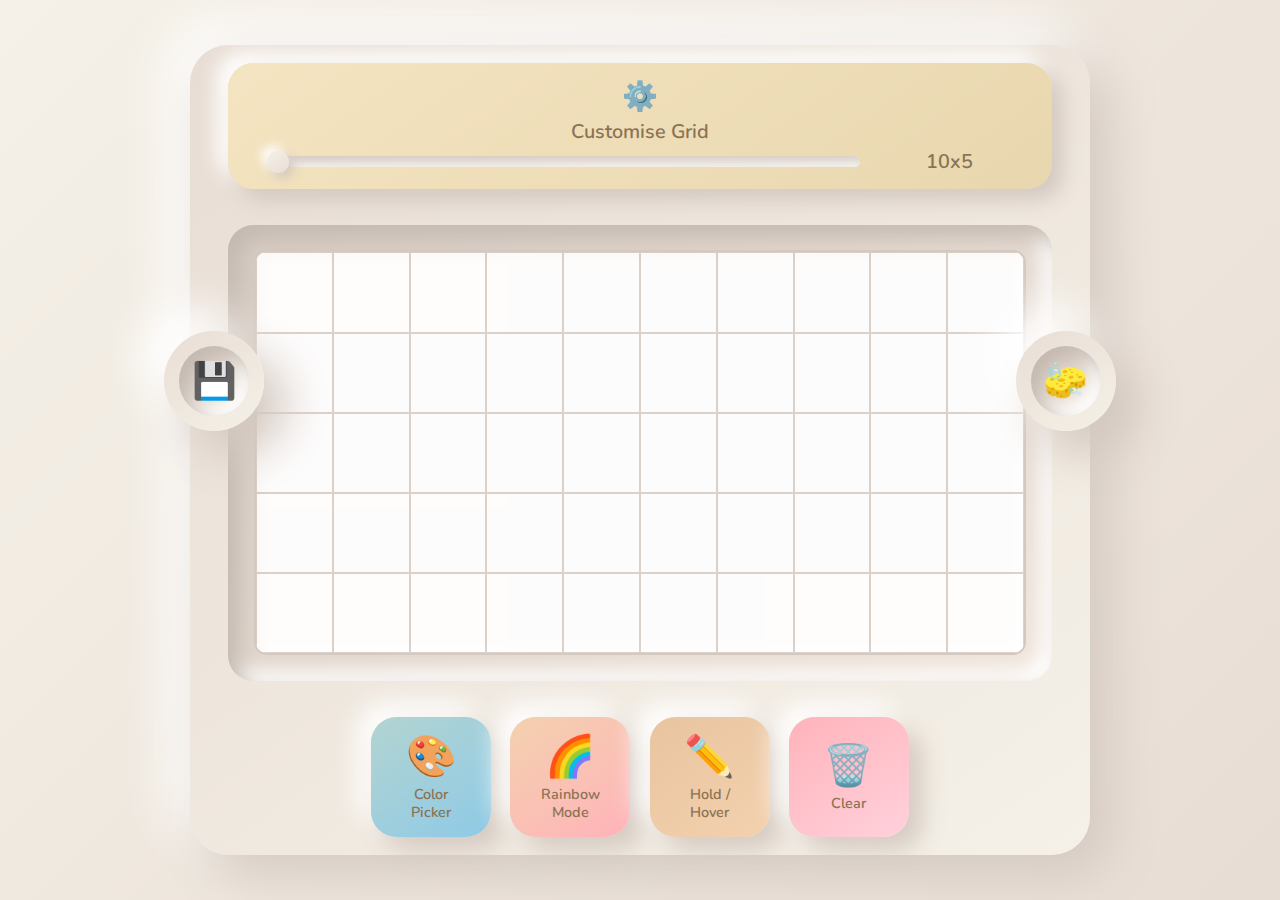
<file: index.html>
<!DOCTYPE html>
<html lang="en">
  <head>
    <meta charset="UTF-8" />
    <meta name="viewport" content="width=device-width, initial-scale=1.0" />
    <title>Etch a Sketch</title>
    <link rel="stylesheet" href="style.css" />
    <link
      href="https://fonts.googleapis.com/css2?family=Nunito:wght@400;600;700&display=swap"
      rel="stylesheet"
    />
  </head>
  <body>
    <div class="container">
      <!-- Etch-a-Sketch Main Device -->
      <div class="etch-device">
        <div class="device-top">
          <!-- Slider sopra la griglia -->
          <div class="size-control-top">
            <div class="slider-icon">⚙️</div>
            <span class="slider-title">Customise Grid</span>
            <div class="slider-container">
              <input
                type="range"
                id="sizeSlider"
                min="1"
                max="7"
                value="1"
                step="1"
              />
              <span id="sizeLabel">10x5</span>
            </div>
          </div>

          <div class="grid-section">
            <div class="grid-frame">
              <div id="grid-container"></div>
            </div>
          </div>

          <!-- Left Knob - Save Image -->
          <div class="knob left-knob" id="save-knob">
            <div class="knob-inner">
              <div class="knob-icon">💾</div>
            </div>
          </div>

          <!-- Right Knob - Eraser -->
          <div class="knob right-knob" id="eraser-knob">
            <div class="knob-inner">
              <div class="knob-icon">🧽</div>
            </div>
          </div>
        </div>

        <!-- Control Buttons -->
        <div class="control-buttons">
          <div class="button-group">
            <button class="control-btn color-picker-btn">
              <input type="color" id="colorPicker" value="#000000" />
              <div class="btn-icon">🎨</div>
              <span>Color<br />Picker</span>
            </button>

            <button class="control-btn rainbow-btn" id="rainbow-btn">
              <div class="btn-icon">🌈</div>
              <span>Rainbow<br />Mode</span>
            </button>

            <button class="control-btn toggle-btn" id="toggle-btn">
              <div class="btn-icon">✏️</div>
              <span>Hold /<br />Hover</span>
            </button>

            <button class="control-btn clear-btn" id="clear-btn">
              <div class="btn-icon">🗑️</div>
              <span>Clear</span>
            </button>
          </div>
        </div>
      </div>
    </div>

    <script src="script.js"></script>
  </body>
</html>
</file>
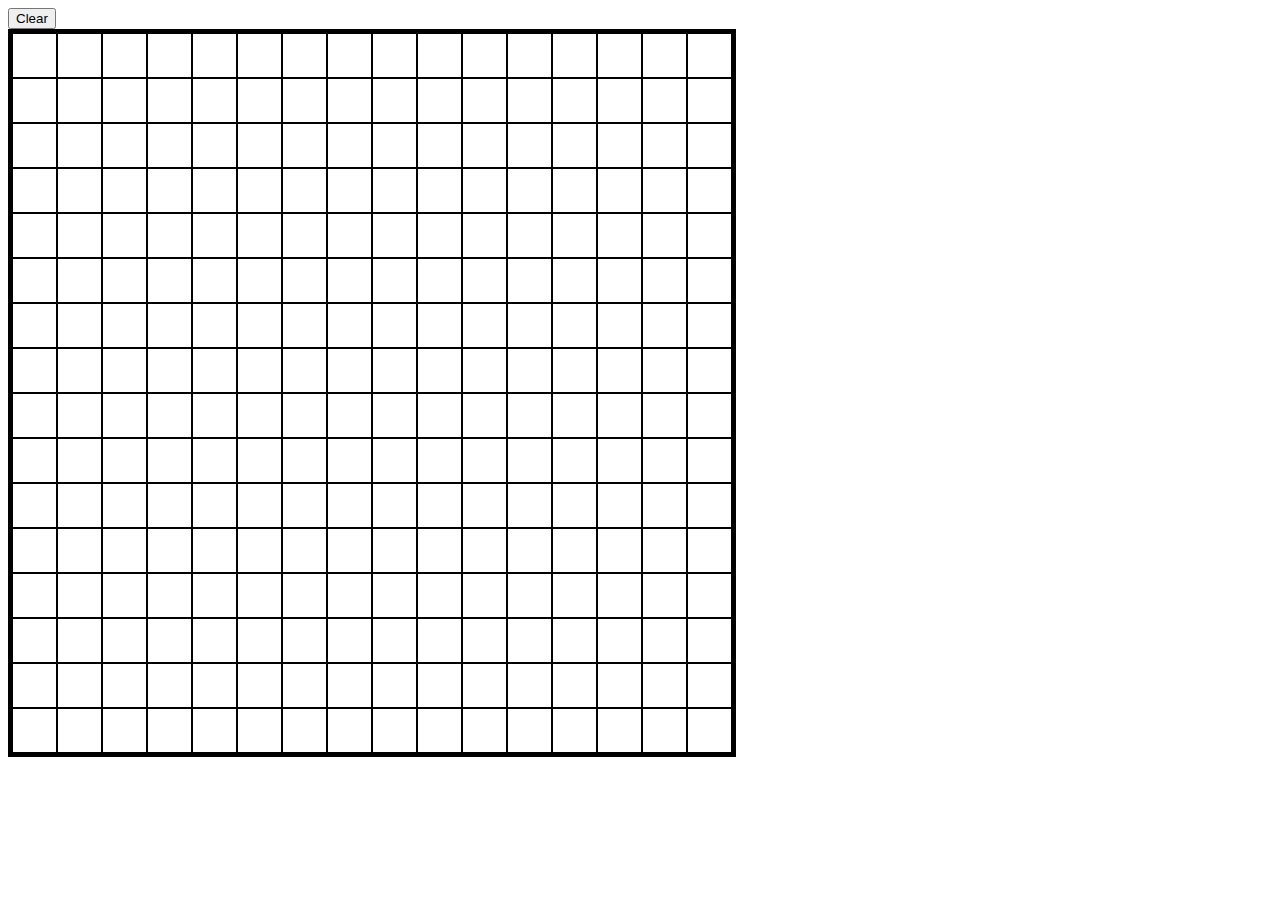
<file: .github/chatmodes/index.html>
<!DOCTYPE html>
<html lang="en">
<head>
    <meta charset="UTF-8">
    <meta name="viewport" content="width=device-width, initial-scale=1.0">
    <title>Document</title>
</head>
<body>
    <link rel="stylesheet" href="style.css">
    <button id="reset-button" onclick="changeSize()">Clear</button>
    <div id="grid-container"></div>
    <script src="script.js"></script>
</body>
</html>
</file>
<file: .github/chatmodes/style.css>
#grid-container {
    display: flex;
    flex-wrap: wrap;
    width: 80vmin;
    height: 80vmin;
    border: 0.3rem solid black
}

.grid-square {
    width: 5vmin;
    height: 5vmin;
    border: 0.01rem solid black;
    box-sizing: border-box
}
</file>
<file: style.css>
/* Reset e base styles */
* {
  margin: 0;
  padding: 0;
  box-sizing: border-box;
}

body {
  font-family: "Nunito", sans-serif;
  background: linear-gradient(135deg, #f5f1e8 0%, #e8ddd4 100%);
  height: 100vh; /* Cambia da min-height a height */
  display: flex;
  justify-content: center;
  align-items: center;
  padding: 1vh; /* Usa viewport height */
  overflow: hidden; /* Previene lo scroll */
}

.container {
  display: flex;
  justify-content: center;
  align-items: center;
  width: 100vw; /* Usa viewport width */
  height: 100vh; /* Usa viewport height */
  max-width: none; /* Rimuovi max-width fisso */
}

/* Main Device */
.etch-device {
  background: linear-gradient(145deg, #e8ddd4, #f5f1e8);
  border-radius: 3vw; /* Usa viewport width per scaling */
  padding: 2vh 3vw; /* Usa viewport units */
  box-shadow: 1.5vw 1.5vw 4vw #d4c9c0, -1.5vw -1.5vw 4vw #ffffff;
  position: relative;
  width: 90vw; /* Limita la larghezza */
  max-width: 900px; /* Mantieni un massimo ragionevole */
  height: 90vh; /* Limita l'altezza */
  display: flex;
  flex-direction: column;
  justify-content: space-between;
}

.device-top {
  display: flex;
  flex-direction: column;
  align-items: center;
  justify-content: center;
  gap: 1vh; /* Usa viewport height */
  position: relative;
  width: 100%;
  flex: 1; /* Occupa lo spazio disponibile */
}

/* Slider posizionato sopra la griglia */
.size-control-top {
  display: flex;
  flex-direction: column;
  align-items: center;
  justify-content: center;
  width: 100%;
  max-width: 75vw; /* Aumentato da 60vw a 75vw */
  margin-bottom: 1vh;
  background: linear-gradient(145deg, #f4e4c1, #e8d7ae);
  border-radius: 2vw;
  padding: 1.5vh 3vw; /* Aumentato il padding */
  box-shadow: 0.8vw 0.8vw 1.6vw #d4c9c0, -0.8vw -0.8vw 1.6vw #ffffff;
  border: none;
  cursor: pointer;
  transition: all 0.3s ease;
}

.size-control-top:hover {
  transform: translateY(-0.2vh);
  box-shadow: 1vw 1vw 2vw #d4c9c0, -1vw -1vw 2vw #ffffff;
}

.slider-icon {
  font-size: 3.2vh; /* Aumentato da 2.5vh a 3.2vh */
  margin-bottom: 0.5vh;
  display: block;
}

.slider-title {
  font-size: 2.2vh; /* Aumentato da 1.6vh a 2.2vh */
  font-weight: 600;
  color: #8b7355;
  margin-bottom: 0.5vh;
  text-align: center;
  line-height: 1.2;
}

.slider-container {
  display: flex;
  align-items: center;
  gap: 2vw; /* Aumentato da 1vw a 2vw */
  width: 100%;
}

.size-control-top #sizeSlider {
  flex: 1;
  height: 1.2vh; /* Aumentato da 0.8vh a 1.2vh */
  -webkit-appearance: none;
  background: linear-gradient(145deg, #e8ddd4, #f5f1e8);
  border-radius: 2vw;
  outline: none;
  box-shadow: inset 0.4vw 0.4vw 0.8vw #d4c9c0, inset -0.4vw -0.4vw 0.8vw #ffffff;
}

.size-control-top #sizeSlider::-webkit-slider-thumb {
  -webkit-appearance: none;
  appearance: none;
  width: 2.5vh; /* Aumentato da 2vh a 2.5vh */
  height: 2.5vh;
  border-radius: 50%;
  background: linear-gradient(145deg, #f5f1e8, #e8ddd4);
  box-shadow: 0.4vw 0.4vw 0.8vw #d4c9c0, -0.4vw -0.4vw 0.8vw #ffffff;
  cursor: pointer;
  transition: all 0.2s ease;
}

.size-control-top #sizeLabel {
  min-width: 10vw;
  text-align: center;
  font-family: "Nunito", sans-serif;
  font-weight: 600;
  color: #8b7355;
  font-size: 2.2vh; /* Aumentato da 1.8vh a 2.2vh */
}

/* Grid Section */
.grid-section {
  flex: 1;
  display: flex;
  justify-content: center;
  align-items: center;
  width: 100%;
  max-height: 70vh; /* Aumentato da 60vh a 70vh */
}

.grid-frame {
  background: linear-gradient(145deg, #d4c9c0, #f0e5dc);
  border-radius: 2vw;
  padding: 2vw; /* Aumentato da 1.5vw a 2vw */
  box-shadow: inset 0.8vw 0.8vw 1.6vw #c4b9b0, inset -0.8vw -0.8vw 1.6vw #ffffff;
  width: 100%;
  max-width: 75vw; /* Aumentato da 60vw a 75vw */
  height: auto;
}

#grid-container {
  background: #f8f4f0;
  border-radius: 1vw;
  width: 100%;
  height: 45vh; /* Aumentato da 35vh a 45vh */
  display: flex;
  flex-wrap: wrap;
  overflow: hidden;
  box-shadow: inset 0.4vw 0.4vw 0.8vw #e8ddd4, inset -0.4vw -0.4vw 0.8vw #ffffff;
  align-content: flex-start;
  border: 0.2vw solid #d4c9c0;
  justify-content: flex-start;
}

.grid-square {
  border: 0.08vw solid #d4c9c0; /* Aumentato da 0.05vw a 0.08vw per bordi più visibili */
  box-sizing: border-box;
  transition: background-color 0.1s ease;
  background-color: #ffffff;
  opacity: 0.8;
  min-width: 0.8vw; /* Aumentato da 0.5vw a 0.8vw */
  min-height: 0.8vh; /* Aumentato da 0.5vh a 0.8vh */
}

/* Knobs - responsive sizing */
.knob {
  width: 10vw; /* Aumentato da 8vw a 10vw */
  height: 10vw; /* Aumentato da 8vw a 10vw */
  max-width: 100px; /* Aumentato da 80px a 100px */
  max-height: 100px; /* Aumentato da 80px a 100px */
  border-radius: 50%;
  background: linear-gradient(145deg, #e8ddd4, #f5f1e8);
  box-shadow: 1.8vw 1.8vw 3.6vw #d4c9c0, -1.8vw -1.8vw 3.6vw #ffffff; /* Aumentato ombre */
  display: flex;
  justify-content: center;
  align-items: center;
  cursor: pointer;
  transition: all 0.3s ease;
}

.knob:hover {
  box-shadow: 1.2vw 1.2vw 2.4vw #d4c9c0, -1.2vw -1.2vw 2.4vw #ffffff; /* Aumentato ombre hover */
}

.knob-inner {
  width: 70%;
  height: 70%;
  border-radius: 50%;
  background: linear-gradient(145deg, #d4c9c0, #f0e5dc);
  box-shadow: inset 0.7vw 0.7vw 1.4vw #c4b9b0, inset -0.7vw -0.7vw 1.4vw #ffffff; /* Aumentato ombre inner */
  display: flex;
  justify-content: center;
  align-items: center;
  font-size: 4vh; /* Aumentato da 3.2vh a 4vh */
}

.left-knob {
  position: absolute;
  left: -5vw; /* Aumentato da -4vw a -5vw */
  top: 50%;
  transform: translateY(-50%);
}

.right-knob {
  position: absolute;
  right: -5vw; /* Aumentato da -4vw a -5vw */
  top: 50%;
  transform: translateY(-50%);
}

/* Control Buttons - responsive */
.control-buttons {
  display: flex;
  justify-content: center;
  margin-top: 2vh;
  flex-shrink: 0; /* Non si restringono */
}

.button-group {
  display: flex;
  gap: 1.5vw;
  flex-wrap: wrap;
  justify-content: center;
}

.control-btn {
  background: linear-gradient(145deg, #e8ddd4, #f5f1e8);
  border: none;
  border-radius: 2vw;
  padding: 1.5vh 1vw;
  width: 15vw; /* Aumentato da 12vw a 15vw */
  height: 15vh; /* Aumentato da 12vh a 15vh */
  max-width: 120px; /* Aumentato da 100px a 120px */
  max-height: 120px; /* Aumentato da 100px a 120px */
  min-width: 95px; /* Aumentato da 80px a 95px */
  min-height: 95px; /* Aumentato da 80px a 95px */
  display: flex;
  flex-direction: column;
  align-items: center;
  justify-content: center;
  cursor: pointer;
  transition: all 0.3s ease;
  box-shadow: 1vw 1vw 2vw #d4c9c0, -1vw -1vw 2vw #ffffff; /* Aumentato ombre */
  font-family: "Nunito", sans-serif;
  font-weight: 600;
  font-size: 1.6vh; /* Aumentato da 1.2vh a 1.6vh */
  text-align: center;
  line-height: 1.2;
  position: relative;
}

.control-btn:hover {
  box-shadow: 6px 6px 12px #d4c9c0, -6px -6px 12px #ffffff; /* Aumentato ombre hover */
  transform: translateY(2px);
}

.control-btn:active {
  box-shadow: inset 6px 6px 12px #d4c9c0, inset -6px -6px 12px #ffffff; /* Aumentato ombre active */
}

.btn-icon {
  font-size: 4.5vh; /* Aumentato da 3.8vh a 4.5vh */
  margin-bottom: 0.5vh;
}

.control-btn span {
  color: #8b7355;
  font-weight: 600;
  font-size: 1.6vh; /* Aumentato da 1.2vh a 1.6vh */
}

/* Specific button colors */
.color-picker-btn {
  background: linear-gradient(145deg, #b3d4d1, #8ecae6);
}

.rainbow-btn {
  background: linear-gradient(145deg, #f4d1ae, #ffb3ba);
}

.toggle-btn {
  background: linear-gradient(145deg, #e8c4a0, #f4d1ae);
}

.clear-btn {
  background: linear-gradient(145deg, #ffb3ba, #ffd1dc);
}

.size-btn {
  background: linear-gradient(145deg, #f0e5dc, #e8ddd4);
}

/* Color picker styling */
#colorPicker {
  position: absolute;
  top: 0;
  left: 0;
  width: 100%;
  height: 100%;
  opacity: 0;
  cursor: pointer;
  border: none;
}

/* Size control */
.size-control {
  position: absolute;
  bottom: -40px;
  left: 50%;
  transform: translateX(-50%);
  display: flex;
  flex-direction: column;
  align-items: center;
  gap: 5px;
}

#sizeSlider {
  width: 80px;
  height: 4px;
  background: #d4c9c0;
  border-radius: 2px;
  outline: none;
  -webkit-appearance: none;
  appearance: none;
}

#sizeSlider::-webkit-slider-thumb {
  -webkit-appearance: none;
  appearance: none;
  width: 12px;
  height: 12px;
  border-radius: 50%;
  background: #8b7355;
  cursor: pointer;
}

#sizeSlider::-moz-range-thumb {
  width: 12px;
  height: 12px;
  border-radius: 50%;
  background: #8b7355;
  cursor: pointer;
  border: none;
}

#sizeLabel {
  font-size: 13px; /* Aumentato da 10px a 13px */
  color: #8b7355;
  font-weight: 600;
}

/* Active states */
.control-btn.button-active {
  box-shadow: inset 6px 6px 12px #c4b9b0, inset -6px -6px 12px #ffffff;
  transform: translateY(3px);
}

.rainbow-btn.button-active {
  background: linear-gradient(145deg, #ffb3ba, #f4d1ae);
}

.toggle-btn.button-active {
  background: linear-gradient(145deg, #f4d1ae, #e8c4a0);
}

/* Responsive design */
@media (max-width: 768px) {
  .etch-device {
    padding: 20px;
  }

  .device-top {
    flex-direction: column;
    gap: 20px;
  }

  .left-knob,
  .right-knob {
    position: relative;
    left: auto;
    right: auto;
    top: auto;
    transform: none;
  }

  .grid-frame {
    width: 100%;
    max-width: 400px;
  }

  #grid-container {
    width: 100%;
    height: 250px;
  }

  .button-group {
    gap: 15px;
  }

  .control-btn {
    width: 120px; /* Aumentato da 100px a 120px */
    height: 120px; /* Aumentato da 100px a 120px */
    padding: 18px; /* Aumentato da 15px a 18px */
    font-size: 2vh; /* Aumentato da 1.8vh a 2vh */
  }

  .btn-icon {
    font-size: 42px; /* Aumentato da 35px a 42px */
  }
  
  .control-btn span {
    font-size: 2vh; /* Aumentato da 1.8vh a 2vh */
  }
  
  .knob-inner {
    font-size: 4.2vh; /* Aumentato da 3.5vh a 4.2vh */
  }
  
  .slider-icon {
    font-size: 3.6vh; /* Aumentato da 2.8vh a 3.6vh */
  }
  
  .slider-title {
    font-size: 2.4vh; /* Aumentato da 1.8vh a 2.4vh */
  }
  
  .size-control-top #sizeLabel {
    font-size: 2.4vh; /* Aumentato da 2vh a 2.4vh */
  }
}

/* Media queries per schermi molto piccoli */
@media (max-height: 600px) {
  .etch-device {
    padding: 1vh 2vw;
  }
  
  .device-top {
    gap: 0.5vh;
  }
  
  #grid-container {
    height: 35vh;
  }
  
  .size-control-top {
    max-width: 80vw;
  }
  
  .control-btn {
    width: 18vw; /* Aumentato da 15vw a 18vw */
    height: 12vh; /* Aumentato da 8vh a 12vh */
    min-width: 75px; /* Aumentato da 60px a 75px */
    min-height: 75px; /* Aumentato da 60px a 75px */
    font-size: 1.6vh; /* Aumentato da 1.4vh a 1.6vh */
  }
  
  .btn-icon {
    font-size: 3.2vh; /* Aumentato da 2.8vh a 3.2vh */
  }
  
  .control-btn span {
    font-size: 1.6vh; /* Aumentato da 1.4vh a 1.6vh */
  }
  
  .knob {
    width: 8vw; /* Aumentato da 6vw a 8vw */
    height: 8vw; /* Aumentato da 6vw a 8vw */
  }
  
  .knob-inner {
    font-size: 3.2vh; /* Aumentato da 2.8vh a 3.2vh */
  }
  
  .slider-icon {
    font-size: 2.8vh; /* Aumentato da 2.2vh a 2.8vh */
  }
  
  .slider-title {
    font-size: 1.8vh; /* Aumentato da 1.4vh a 1.8vh */
  }
  
  .size-control-top #sizeLabel {
    font-size: 2vh; /* Aumentato da 1.6vh a 2vh */
  }
}

@media (max-width: 480px) {
  .etch-device {
    width: 95vw;
    height: 95vh;
  }
  
  .grid-frame {
    max-width: 90vw;
  }
  
  #grid-container {
    height: 40vh;
  }
  
  .size-control-top {
    max-width: 85vw;
  }
  
  .left-knob,
  .right-knob {
    position: relative;
    left: auto;
    right: auto;
    top: auto;
    transform: none;
    margin: 0 1vw;
  }
  
  .device-top {
    flex-direction: column;
  }
  
  .control-btn {
    width: 22vw; /* Aumentato da 18vw a 22vw */
    height: 14vh; /* Aumentato da 10vh a 14vh */
    font-size: 2vh; /* Aumentato da 1.8vh a 2vh */
  }
  
  .btn-icon {
    font-size: 4.8vh; /* Aumentato da 4vh a 4.8vh */
  }
  
  .control-btn span {
    font-size: 2vh; /* Aumentato da 1.8vh a 2vh */
  }
  
  .knob-inner {
    font-size: 4.2vh; /* Aumentato da 3.5vh a 4.2vh */
  }
  
  .slider-icon {
    font-size: 3.6vh; /* Aumentato da 2.8vh a 3.6vh */
  }
  
  .slider-title {
    font-size: 2.4vh; /* Aumentato da 1.8vh a 2.4vh */
  }
  
  .size-control-top #sizeLabel {
    font-size: 2.4vh; /* Aumentato da 2vh a 2.4vh */
  }
}
</file>
